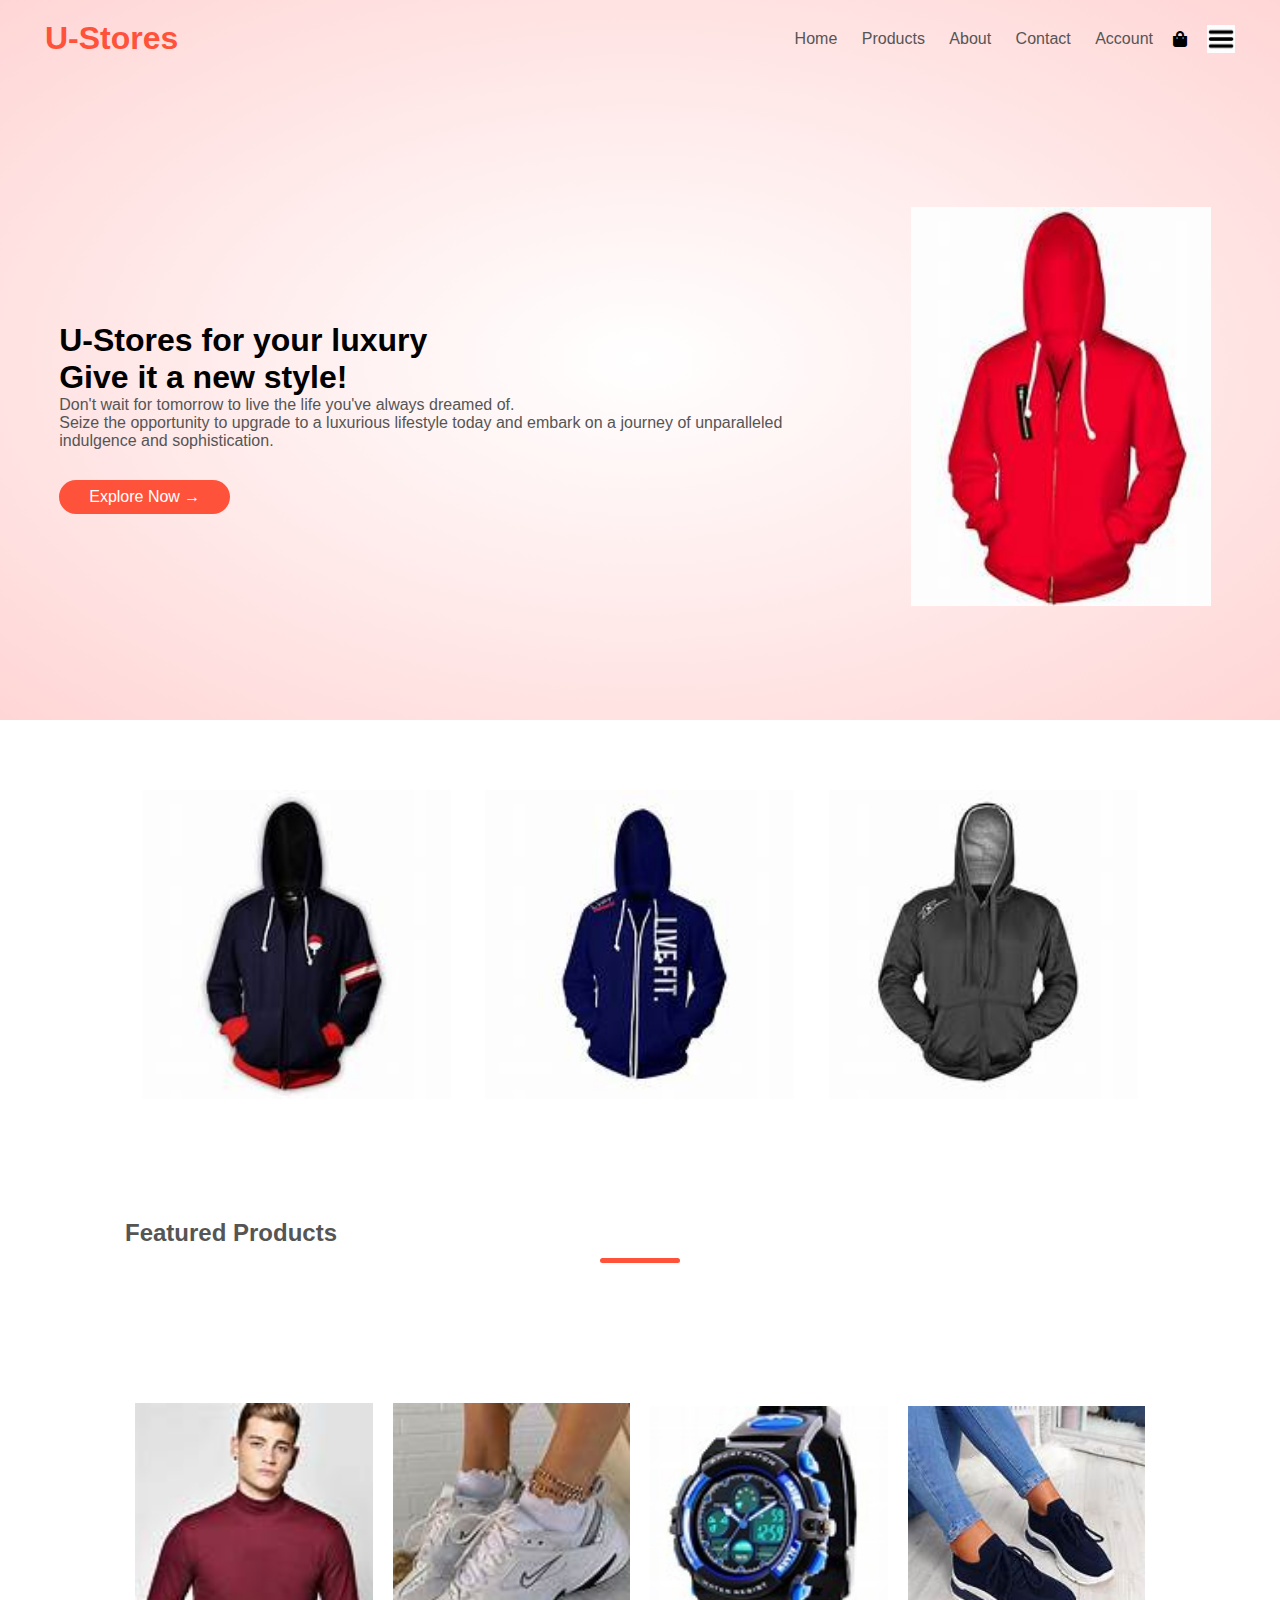
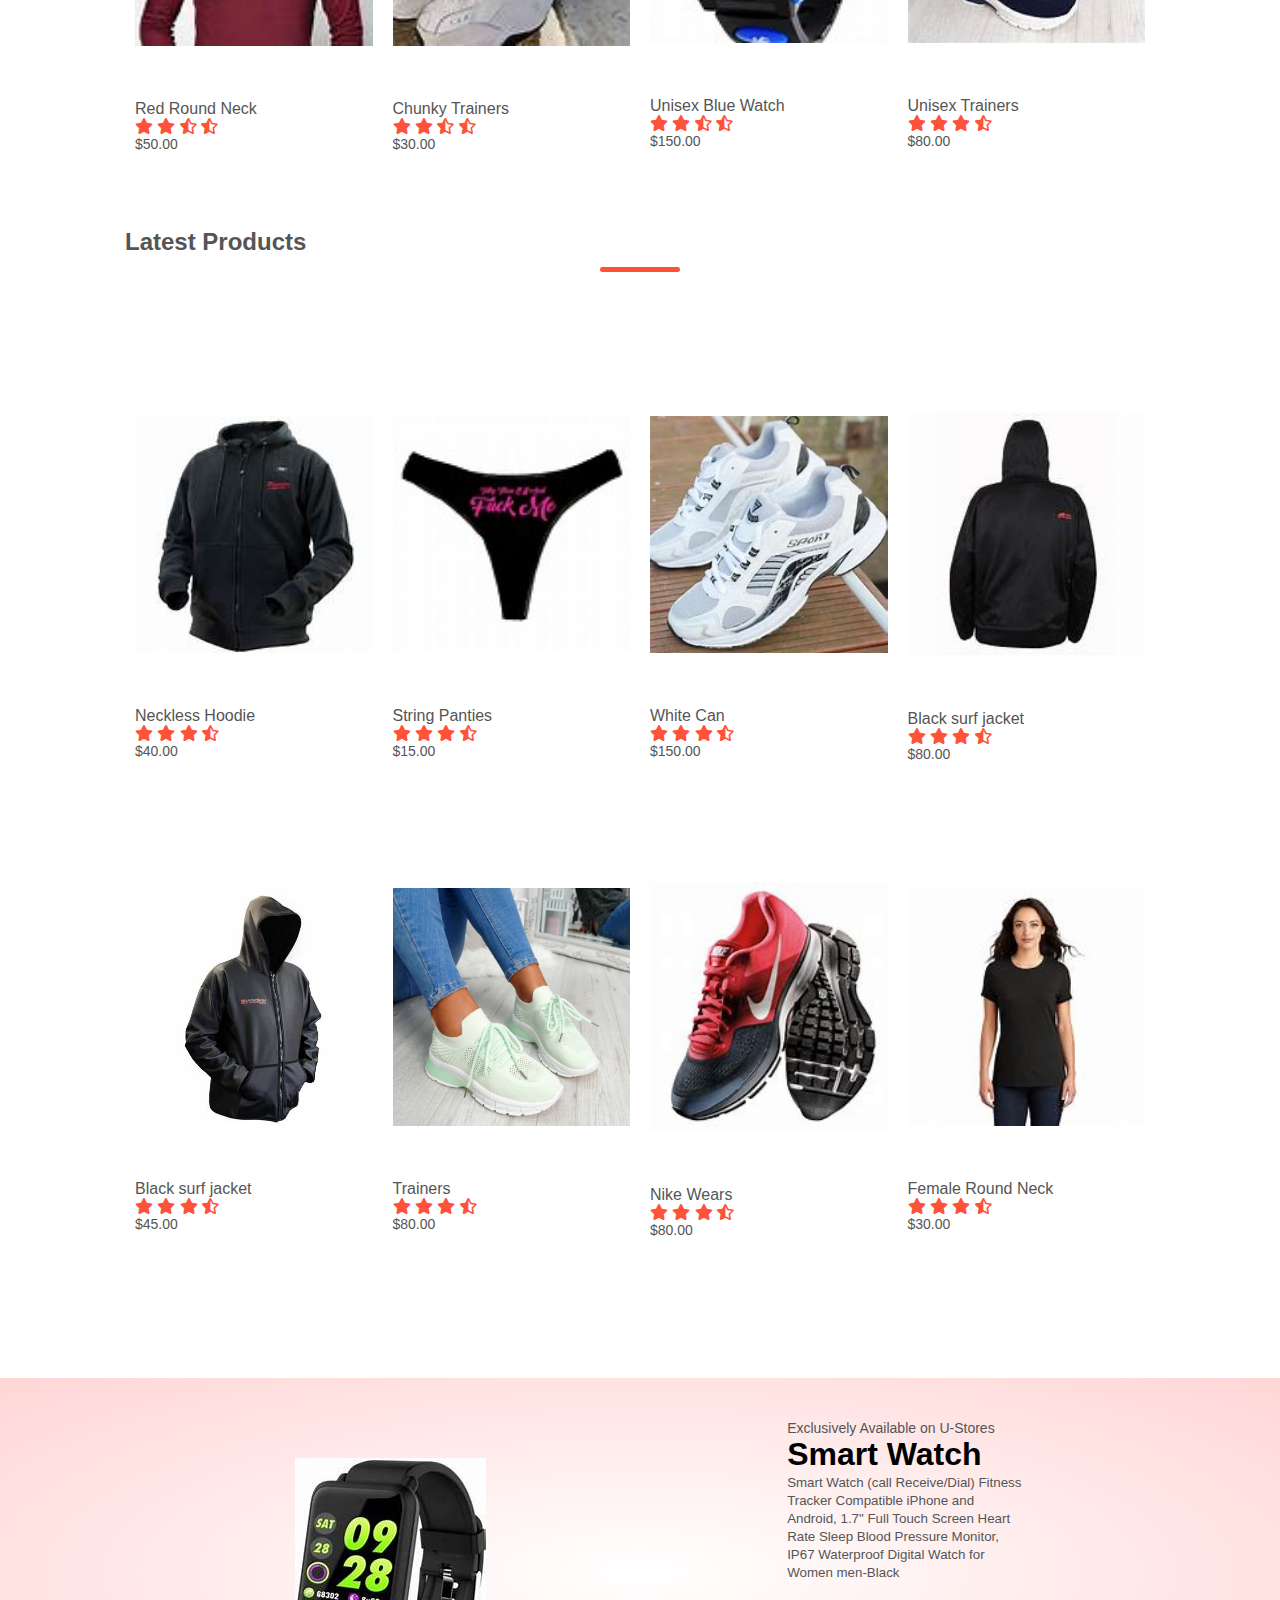
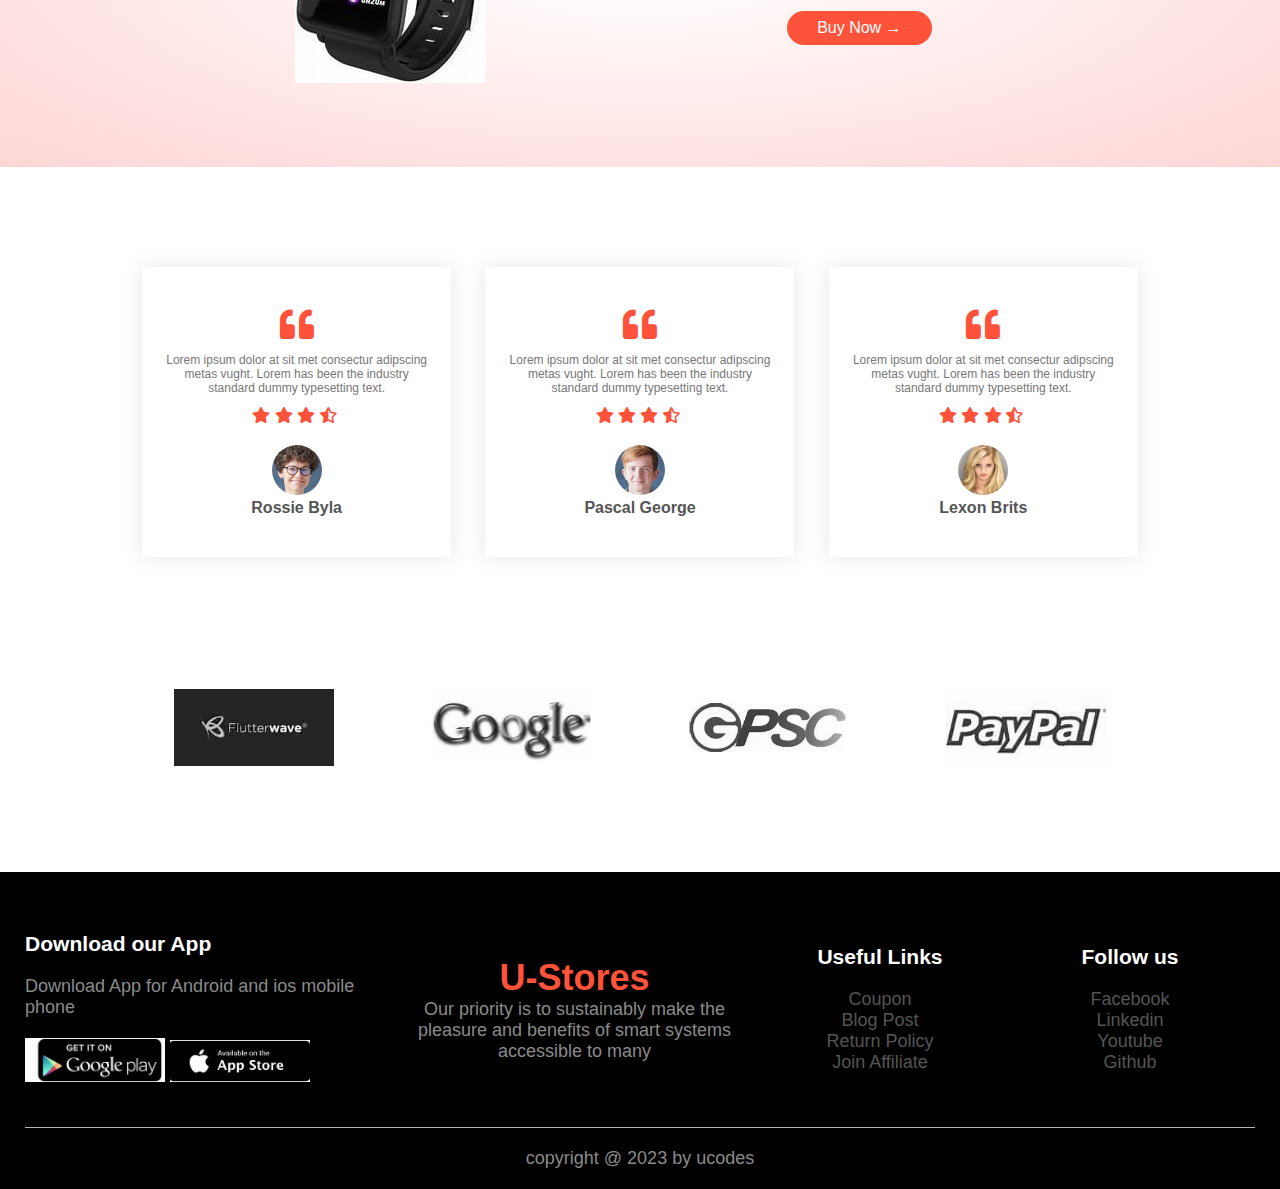
<file: index.html>
<!DOCTYPE html>
<html lang="en">
<head>
	<meta charset="utf-8">
	<meta name="viewport" content="width=device-width, initial-scale=1">
	<title>Ucodes|U-Stores</title>
	<!-- google fonts link
      =================================================== -->
	<link rel="preconnect" href="https://fonts.googleapis.com">
	<link rel="preconnect" href="https://fonts.gstatic.com" crossorigin>
	<link href="https://fonts.googleapis.com/css2?family=Poppins:wght@200;400;500;600;700&family=Roboto:ital,wght@0,100;0,	300;0,400;0,500;0,700;0,900;1,100;1,300;1,400;1,500;1,700;1,900&display=swap" rel="stylesheet">
	<!-- <link rel="stylesheet" href="css/bootstrap.css" /> -->
	<!-- <link rel="stylesheet" href="css/font-awesome.css" /> -->
	<!-- custom css link
      =================================================== -->
	  <link rel="stylesheet" type="text/css" href="style.css">
	 <!-- fontawesome cdn link
      =================================================== -->
	<link rel="stylesheet" href="https://cdnjs.cloudflare.com/ajax/libs/font-awesome/5.15.3/css/all.min.css">
	<!-- Bootsrap cdn link
      =================================================== -->
	<!-- <link href="https://cdn.jsdelivr.net/npm/bootstrap@5.3.3/dist/css/bootstrap.min.css" rel="stylesheet"> -->
	<!-- Font Awesome cdn link
      =================================================== -->
	<!-- <link rel="stylesheet" href="https://cdn.jsdelivr.net/npm/@fortawesome/fontawesome-free@6.4.2/css/fontawesome.min.css"> -->
	
</head>
<body>
	<div class="header">
		<div class="container">
			<div class="navbar">
				<div class="logo">
					<h1 class="U-stores" style="color: #ff523b;"> U-Stores</h1>		
				</div>
				<nav>
					<ul id="MenuItems">
						<li><a href="#">Home</a></li>
						<li><a href="#">Products</a></li>
						<li><a href="#">About</a></li>
						<li><a href="#">Contact</a></li>
						<li><a href="#">Account</a></li>
					</ul>
				</nav>
				<i class="fa fa-shopping-bag"></i>
				<img src="images/menu.jpg" alt="menu-icon" class="menu-icon" onclick="menutoggle()">
			</div>
		</div>

		<div class="row">
			<div class="col-6">
				<h1>U-Stores for your luxury<br>Give it a new style!</h1>
				<p>Don't wait for tomorrow to live the life you've always dreamed of.<br>Seize the opportunity to upgrade to a luxurious lifestyle today and embark on a journey of unparalleled <br> indulgence and sophistication.</p>
				<a href="#" class="btn">Explore Now &#8594;</a>
			</div>
			<div class="col-4">
				<img src="images/heist-hoodie.jpg" alt="hero-img">
			</div>

		</div>
	</div>
	<!-- ====== Featured categories -->
	<div class="categories">
		<div class="small-container">
			<div class="row">
				<div class="col-3">
					<img src="images/zipup-hoodie.jpg" alt="zipup-img">
				</div>
				<div class="col-3">
					<img src="images/blue motorsport.jpg" alt="blue-sweat">
				</div>
				<div class="col-3">
					<img src="images/hoodie-brokeArmed.jpg" alt="hoodie">
				</div>
			</div>
		</div>	
	</div>

	<!-- ====== Featured Products -->
	<div class="small-container">
		<h2 class="title">Featured Products</h2>
		<div class="row">
			<div class="col-4">
				<img src="images/Long-RNeck.jpg" alt="Boys-watch">
				<h4>Red Round Neck</h4>
				<div class="rating">
					<i class="fa fa-star"></i>
					<i class="fa fa-star"></i>
					<i class="fa fa-star-half-alt"></i>
					<i class="fa fa-star-half-alt"></i>
					<i class="fa fa-star-o"></i>
				</div>
				<p>$50.00</p>
			</div>

			<div class="col-4">
				<img src="images/Nike-chunky.jpg" alt="Boys-watch">
				<h4>Chunky Trainers</h4>
				<div class="rating">
					<i class="fa fa-star"></i>
					<i class="fa fa-star"></i>
					<i class="fa fa-star-half-alt"></i>
					<i class="fa fa-star-half-alt"></i>
					<i class="fa fa-star-o"></i>
				</div>
				<p>$30.00</p>
			</div>

			<div class="col-4">
				<img src="images/Boys-watch.jpg" alt="Boys-watch">
				<h4>Unisex Blue Watch</h4>
				<div class="rating">
					<i class="fa fa-star"></i>
					<i class="fa fa-star"></i>
					<i class="fa fa-star-half-alt"></i>
					<i class="fa fa-star-half-alt"></i>
					<i class="fa fa-star-o"></i>
				</div>
				<p>$150.00</p>
			</div>

			<div class="col-4">
				<img src="images/Trainers-Blue.jpg" alt="Boys-watch">
				<h4>Unisex Trainers</h4>
				<div class="rating">
					<i class="fa fa-star"></i>
					<i class="fa fa-star"></i>
					<i class="fa fa-star"></i>
					<i class="fa fa-star-half-alt"></i>
					<i class="fa fa-star-o"></i>
				</div>
				<p>$80.00</p>
			</div>
		</div>
		<h2 class="title">Latest Products</h2>
		<div class="row">
			<div class="col-4">
				<img src="images/neckless-hood.jpg" alt="Boys-watch">
				<h4>Neckless Hoodie</h4>
				<div class="rating">
					<i class="fa fa-star"></i>
					<i class="fa fa-star"></i>
					<i class="fa fa-star"></i>
					<i class="fa fa-star-half-alt"></i>
					<i class="fa fa-star-o"></i>
				</div>
				<p>$40.00</p>
			</div>

			<div class="col-4">
				<img src="images/string-panties.jpg" alt="Boys-watch">
				<h4>String Panties</h4>
				<div class="rating">
					<i class="fa fa-star"></i>
					<i class="fa fa-star"></i>
					<i class="fa fa-star"></i>
					<i class="fa fa-star-half-alt"></i>
					<i class="fa fa-star-o"></i>
				</div>
				<p>$15.00</p>
			</div>

			<div class="col-4">
				<img src="images/super-light.jpg" alt="Boys-watch">
				<h4>White Can</h4>
				<div class="rating">
					<i class="fa fa-star"></i>
					<i class="fa fa-star"></i>
					<i class="fa fa-star"></i>
					<i class="fa fa-star-half-alt"></i>
					<i class="fa fa-star-o"></i>
				</div>
				<p>$150.00</p>
			</div>

			<div class="col-4">
				<img src="images/hood-back.jpg" alt="Boys-watch">
				<h4>Black surf jacket</h4>
				<div class="rating">
					<i class="fa fa-star"></i>
					<i class="fa fa-star"></i>
					<i class="fa fa-star"></i>
					<i class="fa fa-star-half-alt"></i>
					<i class="fa fa-star-o"></i>
				</div>
				<p>$80.00</p>
			</div>

			<div class="col-4">
				<img src="images/motorsport-hoodie.jpg" alt="Boys-watch">
				<h4>Black surf jacket</h4>
				<div class="rating">
					<i class="fa fa-star"></i>
					<i class="fa fa-star"></i>
					<i class="fa fa-star"></i>
					<i class="fa fa-star-half-alt"></i>
					<i class="fa fa-star-o"></i>
				</div>
				<p>$45.00</p>
			</div>

			<div class="col-4">
				<img src="images/Trainers.jpg" alt="jacket">
				<h4>Trainers</h4>
				<div class="rating">
					<i class="fa fa-star"></i>
					<i class="fa fa-star"></i>
					<i class="fa fa-star"></i>
					<i class="fa fa-star-half-alt"></i>
					<i class="fa fa-star-o"></i>
				</div>
				<p>$80.00</p>
			</div>

			<div class="col-4">
				<img src="images/Nike-RedBlack.jpg" alt="Nike-wear">
				<h4>Nike Wears</h4>
				<div class="rating">
					<i class="fa fa-star"></i>
					<i class="fa fa-star"></i>
					<i class="fa fa-star"></i>
					<i class="fa fa-star-half-alt"></i>
					<i class="fa fa-star-o"></i>
				</div>
				<p>$80.00</p>
			</div>

			<div class="col-4">
				<img src="images/Women-RNeck.jpg" alt="Round Neck">
				<h4>Female Round Neck</h4>
				<div class="rating">
					<i class="fa fa-star"></i>
					<i class="fa fa-star"></i>
					<i class="fa fa-star"></i>
					<i class="fa fa-star-half-alt"></i>
					<i class="fa fa-star-o"></i>
				</div>
				<p>$30.00</p>
			</div>
		</div>
	</div>

	<!-- ====== Offer -->
	<div class="offer">
		<div class="small-container">
			<div class="row">
				<div class="col-2">
					<img src="images/smart wearfit.jpg" alt="smartwear-img" class="offer-img">
				</div>
				<div class="col-4">
					<p>Exclusively Available on U-Stores</p>
					<h1>Smart Watch</h1>
					<small>Smart Watch (call Receive/Dial) Fitness Tracker Compatible iPhone and Android, 1.7" Full Touch Screen Heart Rate Sleep Blood Pressure Monitor, IP67 Waterproof Digital Watch for Women men-Black</small>
					<a href="#" class="btn">Buy Now &#8594;</a>
				</div>

			</div>
		</div>
	</div>

	<!-- ====== Testimonial -->
	<div class="testimonial">
		<div class="small-container">
			<div class="row">
				<div class="col-3">
					<i class="fa fa-quote-left"></i>
					<p>Lorem ipsum dolor at sit met consectur adipscing metas vught. Lorem has been the industry standard dummy typesetting text.</p>
					<div class="rating">
						<i class="fa fa-star"></i>
						<i class="fa fa-star"></i>
						<i class="fa fa-star"></i>
						<i class="fa fa-star-half-alt"></i>
						<i class="fa fa-star-o"></i>
					</div>
					<img src="images/user.jpg" alt="user-img">
					<h3>Rossie Byla</h3>
				</div>

				<div class="col-3">
					<i class="fa fa-quote-left"></i>
					<p>Lorem ipsum dolor at sit met consectur adipscing metas vught. Lorem has been the industry standard dummy typesetting text.</p>
					<div class="rating">
						<i class="fa fa-star"></i>
						<i class="fa fa-star"></i>
						<i class="fa fa-star"></i>
						<i class="fa fa-star-half-alt"></i>
						<i class="fa fa-star-o"></i>
					</div>
					<img src="images/user-1.jpg" alt="user-img">
					<h3>Pascal George</h3>
				</div>

				<div class="col-3">
					<i class="fa fa-quote-left"></i>
					<p>Lorem ipsum dolor at sit met consectur adipscing metas vught. Lorem has been the industry standard dummy typesetting text.</p>
					<div class="rating">
						<i class="fa fa-star"></i>
						<i class="fa fa-star"></i>
						<i class="fa fa-star"></i>
						<i class="fa fa-star-half-alt"></i>
						<i class="fa fa-star-o"></i>
					</div>
					<img src="images/user-2.jpg" alt="user-img">
					<h3>Lexon Brits</h3>
				</div>
			</div>
		</div>
		
	</div>


	<!-- ====== Brands -->
	<div class="brands">
		<div class="small-container">
			<div class="row">
				<div class="col-5">
					<img src="images/flutterwave-logo.jpg" alt="partner-logo">
				</div>
				<div class="col-5">
					<img src="images/google-logo.jpg" alt="partner-logo">
				</div>
				<div class="col-5">
					<img src="images/Samsung Global.jpg" alt="partner-logo">
				</div> 
				<div class="col-5">
					<img src="images/paypal-logo.jpg" alt="partner-logo">
				</div>
			</div>
		</div>
	</div>

	<!-- ====== Footer -->
	<div class="footer">
		<div class="container">
			<div class="row">
				<div class="footer-col-1">
					<h3>Download our App</h3>
					<p>Download App for Android and ios mobile phone</p>
					<div class="app-logo">
						<img src="images/playstore-img.jpg" alt="playstore-logo">
						<img src="images/Appstore-logo.jpg" alt="applestore-logo">
					</div>
				</div>
				<div class="footer-col-2">
					<!-- <img src="images/googleplay.jpg" alt="playstore-logo"> -->
					<h1 class="U-stores" style="color: #ff523b;"> U-Stores</h1>		
					<p>Our priority is to sustainably make the pleasure and benefits of smart systems accessible to many</p>
				</div>
				<div class="footer-col-3">
					<h3>Useful Links</h3>
					<ul>
						<li><a href="#">Coupon</a></li>
						<li><a href="#">Blog Post</a></li>
						<li><a href="#">Return Policy</a></li>
						<li><a href="#">Join Affiliate</a></li>
					</ul>
				</div>
				<div class="footer-col-4">
					<h3>Follow us</h3>
					<ul>
						<li><a href="#">Facebook</a></li>
						<li><a href="#">Linkedin</a></li>
						<li><a href="#">Youtube</a></li>
						<li><a href="#">Github</a></li>
					</ul>
				</div>
			</div>
			<hr>
			<div class="credit"> copyright @ 2023 by <span>ucodes</span></div>
		</div>
	</div>


<!-- ====== Bootsrap Js -->	
<!-- <script src="https://cdn.jsdelivr.net/npm/bootstrap@5.3.3/dist/js/bootstrap.bundle.min.js"></script> -->

<script src="js/script.js"></script>
</body>
</html>
</file>
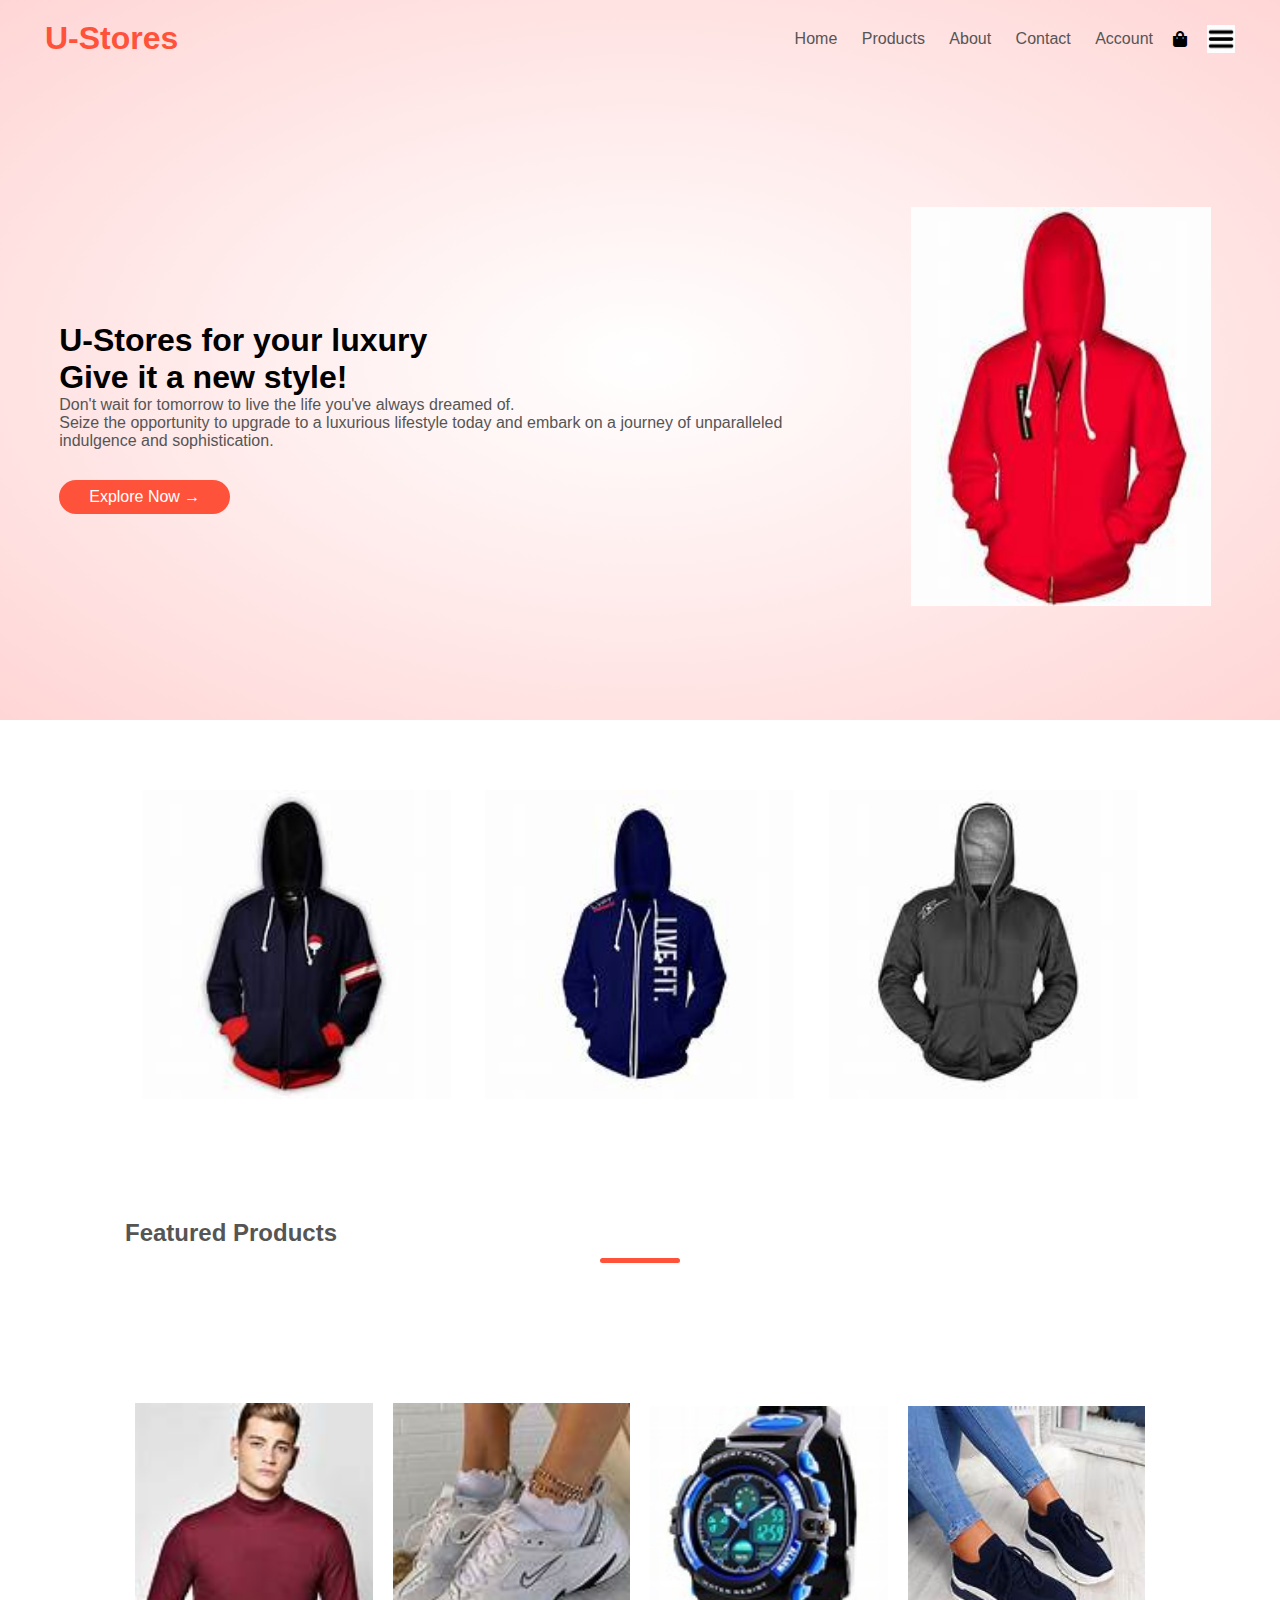
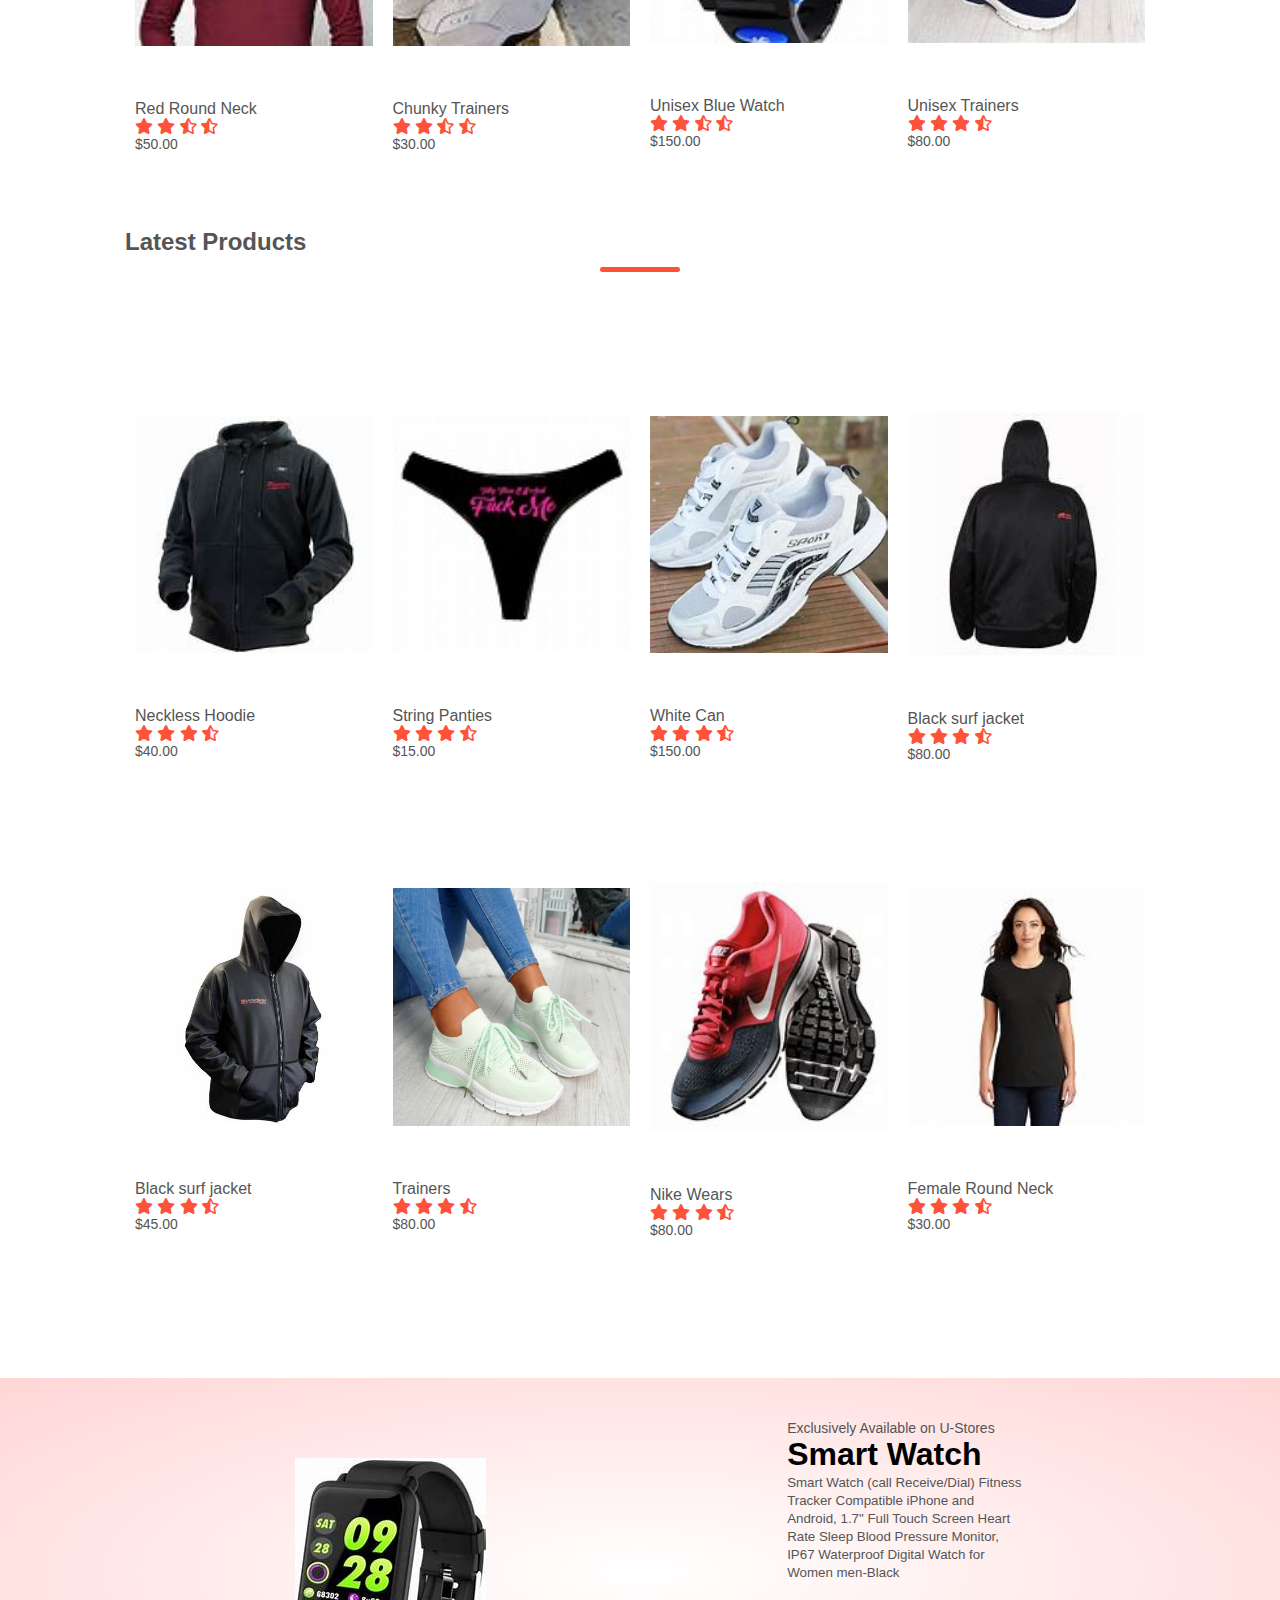
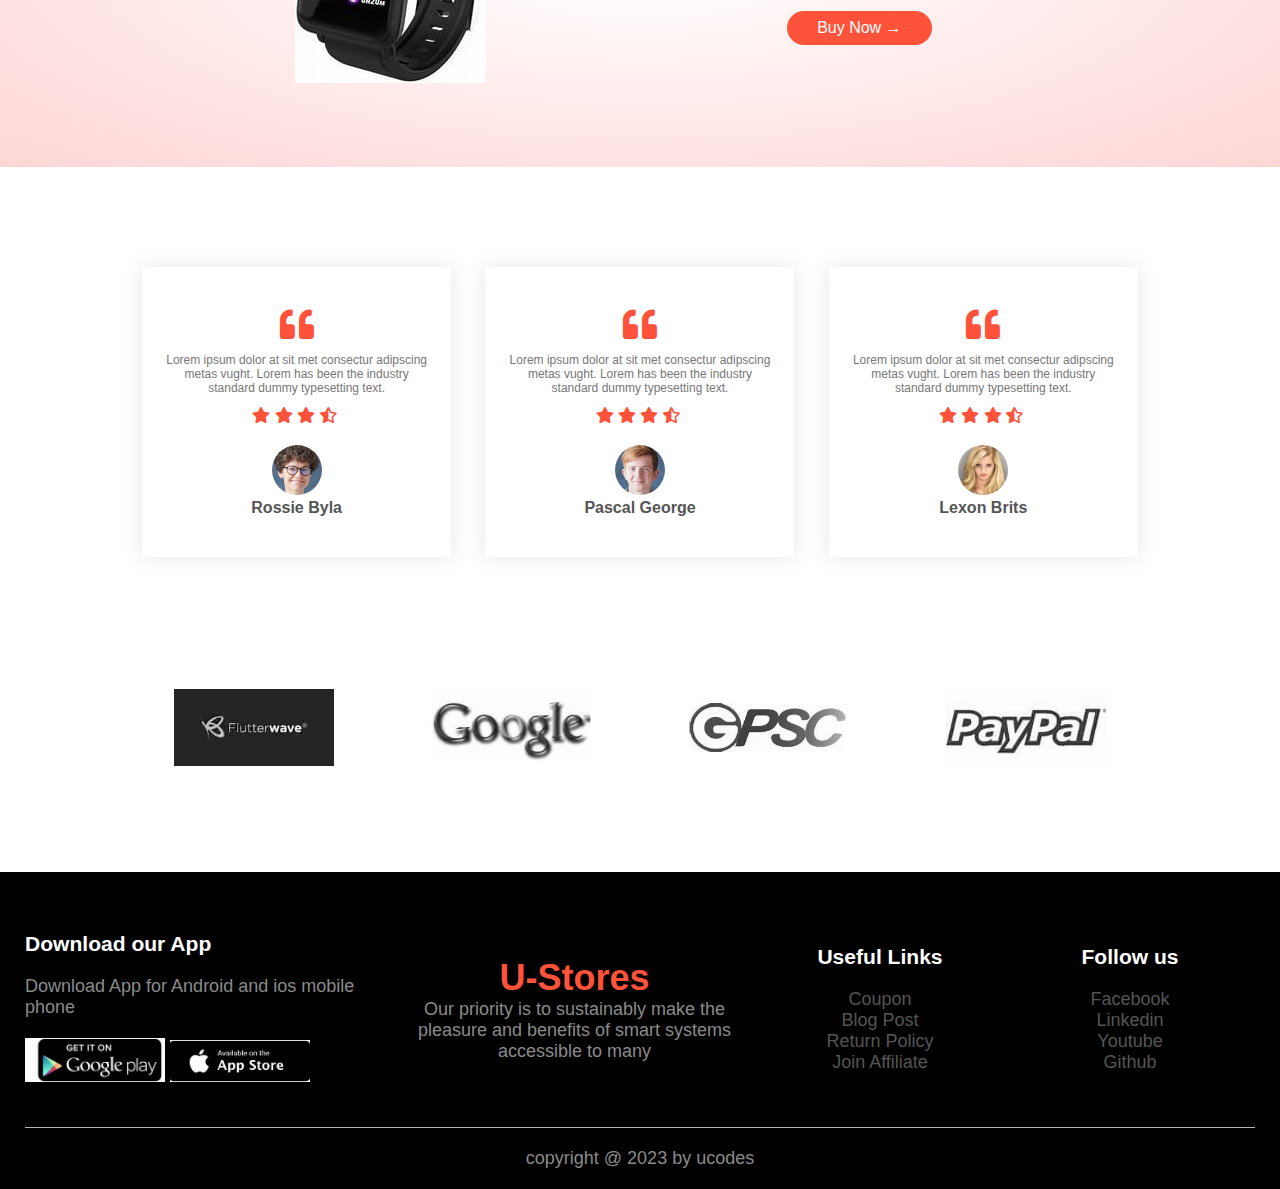
<file: U-Stores/index.html>
<!DOCTYPE html>
<html lang="en">
<head>
	<meta charset="utf-8">
	<meta name="viewport" content="width=device-width, initial-scale=1">
	<title>Ucodes|U-Stores</title>
	<!-- google fonts link
      =================================================== -->
	<link rel="preconnect" href="https://fonts.googleapis.com">
	<link rel="preconnect" href="https://fonts.gstatic.com" crossorigin>
	<link href="https://fonts.googleapis.com/css2?family=Poppins:wght@200;400;500;600;700&family=Roboto:ital,wght@0,100;0,	300;0,400;0,500;0,700;0,900;1,100;1,300;1,400;1,500;1,700;1,900&display=swap" rel="stylesheet">
	<!-- <link rel="stylesheet" href="css/bootstrap.css" /> -->
	<!-- <link rel="stylesheet" href="css/font-awesome.css" /> -->
	<!-- custom css link
      =================================================== -->
	  <link rel="stylesheet" type="text/css" href="style.css">
	 <!-- fontawesome cdn link
      =================================================== -->
	<link rel="stylesheet" href="https://cdnjs.cloudflare.com/ajax/libs/font-awesome/5.15.3/css/all.min.css">
	<!-- Bootsrap cdn link
      =================================================== -->
	<!-- <link href="https://cdn.jsdelivr.net/npm/bootstrap@5.3.3/dist/css/bootstrap.min.css" rel="stylesheet"> -->
	<!-- Font Awesome cdn link
      =================================================== -->
	<!-- <link rel="stylesheet" href="https://cdn.jsdelivr.net/npm/@fortawesome/fontawesome-free@6.4.2/css/fontawesome.min.css"> -->
	
</head>
<body>
	<div class="header">
		<div class="container">
			<div class="navbar">
				<div class="logo">
					<h1 class="U-stores" style="color: #ff523b;"> U-Stores</h1>		
				</div>
				<nav>
					<ul id="MenuItems">
						<li><a href="#">Home</a></li>
						<li><a href="#">Products</a></li>
						<li><a href="#">About</a></li>
						<li><a href="#">Contact</a></li>
						<li><a href="#">Account</a></li>
					</ul>
				</nav>
				<i class="fa fa-shopping-bag"></i>
				<img src="images/menu.jpg" alt="menu-icon" class="menu-icon" onclick="menutoggle()">
			</div>
		</div>

		<div class="row">
			<div class="col-6">
				<h1>U-Stores for your luxury<br>Give it a new style!</h1>
				<p>Don't wait for tomorrow to live the life you've always dreamed of.<br>Seize the opportunity to upgrade to a luxurious lifestyle today and embark on a journey of unparalleled <br> indulgence and sophistication.</p>
				<a href="#" class="btn">Explore Now &#8594;</a>
			</div>
			<div class="col-4">
				<img src="images/heist-hoodie.jpg" alt="hero-img">
			</div>

		</div>
	</div>
	<!-- ====== Featured categories -->
	<div class="categories">
		<div class="small-container">
			<div class="row">
				<div class="col-3">
					<img src="images/zipup-hoodie.jpg" alt="zipup-img">
				</div>
				<div class="col-3">
					<img src="images/blue motorsport.jpg" alt="blue-sweat">
				</div>
				<div class="col-3">
					<img src="images/hoodie-brokeArmed.jpg" alt="hoodie">
				</div>
			</div>
		</div>	
	</div>

	<!-- ====== Featured Products -->
	<div class="small-container">
		<h2 class="title">Featured Products</h2>
		<div class="row">
			<div class="col-4">
				<img src="images/Long-RNeck.jpg" alt="Boys-watch">
				<h4>Red Round Neck</h4>
				<div class="rating">
					<i class="fa fa-star"></i>
					<i class="fa fa-star"></i>
					<i class="fa fa-star-half-alt"></i>
					<i class="fa fa-star-half-alt"></i>
					<i class="fa fa-star-o"></i>
				</div>
				<p>$50.00</p>
			</div>

			<div class="col-4">
				<img src="images/Nike-chunky.jpg" alt="Boys-watch">
				<h4>Chunky Trainers</h4>
				<div class="rating">
					<i class="fa fa-star"></i>
					<i class="fa fa-star"></i>
					<i class="fa fa-star-half-alt"></i>
					<i class="fa fa-star-half-alt"></i>
					<i class="fa fa-star-o"></i>
				</div>
				<p>$30.00</p>
			</div>

			<div class="col-4">
				<img src="images/Boys-watch.jpg" alt="Boys-watch">
				<h4>Unisex Blue Watch</h4>
				<div class="rating">
					<i class="fa fa-star"></i>
					<i class="fa fa-star"></i>
					<i class="fa fa-star-half-alt"></i>
					<i class="fa fa-star-half-alt"></i>
					<i class="fa fa-star-o"></i>
				</div>
				<p>$150.00</p>
			</div>

			<div class="col-4">
				<img src="images/Trainers-Blue.jpg" alt="Boys-watch">
				<h4>Unisex Trainers</h4>
				<div class="rating">
					<i class="fa fa-star"></i>
					<i class="fa fa-star"></i>
					<i class="fa fa-star"></i>
					<i class="fa fa-star-half-alt"></i>
					<i class="fa fa-star-o"></i>
				</div>
				<p>$80.00</p>
			</div>
		</div>
		<h2 class="title">Latest Products</h2>
		<div class="row">
			<div class="col-4">
				<img src="images/neckless-hood.jpg" alt="Boys-watch">
				<h4>Neckless Hoodie</h4>
				<div class="rating">
					<i class="fa fa-star"></i>
					<i class="fa fa-star"></i>
					<i class="fa fa-star"></i>
					<i class="fa fa-star-half-alt"></i>
					<i class="fa fa-star-o"></i>
				</div>
				<p>$40.00</p>
			</div>

			<div class="col-4">
				<img src="images/string-panties.jpg" alt="Boys-watch">
				<h4>String Panties</h4>
				<div class="rating">
					<i class="fa fa-star"></i>
					<i class="fa fa-star"></i>
					<i class="fa fa-star"></i>
					<i class="fa fa-star-half-alt"></i>
					<i class="fa fa-star-o"></i>
				</div>
				<p>$15.00</p>
			</div>

			<div class="col-4">
				<img src="images/super-light.jpg" alt="Boys-watch">
				<h4>White Can</h4>
				<div class="rating">
					<i class="fa fa-star"></i>
					<i class="fa fa-star"></i>
					<i class="fa fa-star"></i>
					<i class="fa fa-star-half-alt"></i>
					<i class="fa fa-star-o"></i>
				</div>
				<p>$150.00</p>
			</div>

			<div class="col-4">
				<img src="images/hood-back.jpg" alt="Boys-watch">
				<h4>Black surf jacket</h4>
				<div class="rating">
					<i class="fa fa-star"></i>
					<i class="fa fa-star"></i>
					<i class="fa fa-star"></i>
					<i class="fa fa-star-half-alt"></i>
					<i class="fa fa-star-o"></i>
				</div>
				<p>$80.00</p>
			</div>

			<div class="col-4">
				<img src="images/motorsport-hoodie.jpg" alt="Boys-watch">
				<h4>Black surf jacket</h4>
				<div class="rating">
					<i class="fa fa-star"></i>
					<i class="fa fa-star"></i>
					<i class="fa fa-star"></i>
					<i class="fa fa-star-half-alt"></i>
					<i class="fa fa-star-o"></i>
				</div>
				<p>$45.00</p>
			</div>

			<div class="col-4">
				<img src="images/Trainers.jpg" alt="jacket">
				<h4>Trainers</h4>
				<div class="rating">
					<i class="fa fa-star"></i>
					<i class="fa fa-star"></i>
					<i class="fa fa-star"></i>
					<i class="fa fa-star-half-alt"></i>
					<i class="fa fa-star-o"></i>
				</div>
				<p>$80.00</p>
			</div>

			<div class="col-4">
				<img src="images/Nike-RedBlack.jpg" alt="Nike-wear">
				<h4>Nike Wears</h4>
				<div class="rating">
					<i class="fa fa-star"></i>
					<i class="fa fa-star"></i>
					<i class="fa fa-star"></i>
					<i class="fa fa-star-half-alt"></i>
					<i class="fa fa-star-o"></i>
				</div>
				<p>$80.00</p>
			</div>

			<div class="col-4">
				<img src="images/Women-RNeck.jpg" alt="Round Neck">
				<h4>Female Round Neck</h4>
				<div class="rating">
					<i class="fa fa-star"></i>
					<i class="fa fa-star"></i>
					<i class="fa fa-star"></i>
					<i class="fa fa-star-half-alt"></i>
					<i class="fa fa-star-o"></i>
				</div>
				<p>$30.00</p>
			</div>
		</div>
	</div>

	<!-- ====== Offer -->
	<div class="offer">
		<div class="small-container">
			<div class="row">
				<div class="col-2">
					<img src="images/smart wearfit.jpg" alt="smartwear-img" class="offer-img">
				</div>
				<div class="col-4">
					<p>Exclusively Available on U-Stores</p>
					<h1>Smart Watch</h1>
					<small>Smart Watch (call Receive/Dial) Fitness Tracker Compatible iPhone and Android, 1.7" Full Touch Screen Heart Rate Sleep Blood Pressure Monitor, IP67 Waterproof Digital Watch for Women men-Black</small>
					<a href="#" class="btn">Buy Now &#8594;</a>
				</div>

			</div>
		</div>
	</div>

	<!-- ====== Testimonial -->
	<div class="testimonial">
		<div class="small-container">
			<div class="row">
				<div class="col-3">
					<i class="fa fa-quote-left"></i>
					<p>Lorem ipsum dolor at sit met consectur adipscing metas vught. Lorem has been the industry standard dummy typesetting text.</p>
					<div class="rating">
						<i class="fa fa-star"></i>
						<i class="fa fa-star"></i>
						<i class="fa fa-star"></i>
						<i class="fa fa-star-half-alt"></i>
						<i class="fa fa-star-o"></i>
					</div>
					<img src="images/user.jpg" alt="user-img">
					<h3>Rossie Byla</h3>
				</div>

				<div class="col-3">
					<i class="fa fa-quote-left"></i>
					<p>Lorem ipsum dolor at sit met consectur adipscing metas vught. Lorem has been the industry standard dummy typesetting text.</p>
					<div class="rating">
						<i class="fa fa-star"></i>
						<i class="fa fa-star"></i>
						<i class="fa fa-star"></i>
						<i class="fa fa-star-half-alt"></i>
						<i class="fa fa-star-o"></i>
					</div>
					<img src="images/user-1.jpg" alt="user-img">
					<h3>Pascal George</h3>
				</div>

				<div class="col-3">
					<i class="fa fa-quote-left"></i>
					<p>Lorem ipsum dolor at sit met consectur adipscing metas vught. Lorem has been the industry standard dummy typesetting text.</p>
					<div class="rating">
						<i class="fa fa-star"></i>
						<i class="fa fa-star"></i>
						<i class="fa fa-star"></i>
						<i class="fa fa-star-half-alt"></i>
						<i class="fa fa-star-o"></i>
					</div>
					<img src="images/user-2.jpg" alt="user-img">
					<h3>Lexon Brits</h3>
				</div>
			</div>
		</div>
		
	</div>


	<!-- ====== Brands -->
	<div class="brands">
		<div class="small-container">
			<div class="row">
				<div class="col-5">
					<img src="images/flutterwave-logo.jpg" alt="partner-logo">
				</div>
				<div class="col-5">
					<img src="images/google-logo.jpg" alt="partner-logo">
				</div>
				<div class="col-5">
					<img src="images/Samsung Global.jpg" alt="partner-logo">
				</div> 
				<div class="col-5">
					<img src="images/paypal-logo.jpg" alt="partner-logo">
				</div>
			</div>
		</div>
	</div>

	<!-- ====== Footer -->
	<div class="footer">
		<div class="container">
			<div class="row">
				<div class="footer-col-1">
					<h3>Download our App</h3>
					<p>Download App for Android and ios mobile phone</p>
					<div class="app-logo">
						<img src="images/playstore-img.jpg" alt="playstore-logo">
						<img src="images/Appstore-logo.jpg" alt="applestore-logo">
					</div>
				</div>
				<div class="footer-col-2">
					<!-- <img src="images/googleplay.jpg" alt="playstore-logo"> -->
					<h1 class="U-stores" style="color: #ff523b;"> U-Stores</h1>		
					<p>Our priority is to sustainably make the pleasure and benefits of smart systems accessible to many</p>
				</div>
				<div class="footer-col-3">
					<h3>Useful Links</h3>
					<ul>
						<li><a href="#">Coupon</a></li>
						<li><a href="#">Blog Post</a></li>
						<li><a href="#">Return Policy</a></li>
						<li><a href="#">Join Affiliate</a></li>
					</ul>
				</div>
				<div class="footer-col-4">
					<h3>Follow us</h3>
					<ul>
						<li><a href="#">Facebook</a></li>
						<li><a href="#">Linkedin</a></li>
						<li><a href="#">Youtube</a></li>
						<li><a href="#">Github</a></li>
					</ul>
				</div>
			</div>
			<hr>
			<div class="credit"> copyright @ 2023 by <span>ucodes</span></div>
		</div>
	</div>


<!-- ====== Bootsrap Js -->	
<!-- <script src="https://cdn.jsdelivr.net/npm/bootstrap@5.3.3/dist/js/bootstrap.bundle.min.js"></script> -->

<script src="js/script.js"></script>
</body>
</html>
</file>
<file: style.css>
@import url('https://fonts.googleapis.com/css2?family=Poppins:wght@200;300;400;600;700&display=swap');


*{
    margin: 0;
    padding: 0;
    box-sizing: border-box;
}

body{

   font-family: sans-serif;

    .poppins-extralight {
        font-family: "Poppins", sans-serif;
        font-weight: 200;
        font-style: normal;
      }
      
      .poppins-regular {
        font-family: "Poppins", sans-serif;
        font-weight: 400;
        font-style: normal;
      }
      
      .poppins-medium {
        font-family: "Poppins", sans-serif;
        font-weight: 500;
        font-style: normal;
      }
      
      .poppins-semibold {
        font-family: "Poppins", sans-serif;
        font-weight: 600;
        font-style: normal;
      }
      
      .poppins-bold {
        font-family: "Poppins", sans-serif;
        font-weight: 700;
        font-style: normal;
      }
      
}

.navbar{
    display: flex;
    align-items: center;
    padding: 20px;
}

nav{
    flex: 1;
    text-align: right;
}

nav ul{
    display: inline-block;
    list-style-type: none;
}

nav ul li{
    display: inline-block;
    margin-right: 20px;
}

a{
    text-decoration: none;
    color: #555;
}

p{
    color: #555;
}

.container{
    max-width: 1300px;
    margin: auto;
    padding-right: 25px;
    padding-left: 25px;
}

.row{
    display: flex;
    align-items: center;
    flex-wrap: wrap;
    justify-content: space-around;
}

.col-4{
    flex-basis: 50;
    min-width: 300px;
    padding: 12px;
}

.col-4 img{
    max-width: 100%;
    padding: 50px 0;
}

.col-2 h1{
    font-size: 50px;
    line-height: 60px;
    margin: 25px 0;
}

.btn{
    display: inline-block;
    background: #ff523b;
    color: #fff;
    padding: 8px 30px;
    margin: 30px 0;
    border-radius: 30px;
    transition: background 0.5s;
}

.btn:hover{
    background: #563434; 
}

.header{
    background: radial-gradient(#fff, #ffd6d6);
}

.header .row{
    margin-top: 70px;
}

.categories{
    margin: 70px 0;
}

.col-3{
    flex-basis: 30%;
    min-width: 250px;
    margin-bottom: 30px;
}

.col-3 img{
    width: 100%;
}

.small-container{
    max-width: 1080px;
    margin: auto;
    padding-left: 25px;
    padding-right: 25px;
}

.col-4{
    flex-basis: 25%;
    padding: 10px;
    min-width: 200px;
    margin-bottom: 50px;
    transition: transform 0.5s;
}

.col-4 img{
    width: 100%;
}

.title{
    align-items: center;
    margin: 0 auto 80px;
    position: relative;
    line-height: 60px;
    color: #555;
}

.title::after{
    content: '';
    background: #ff523b;
    width: 80px;
    height: 5px;
    border-radius: 5px;
    position: absolute;
    bottom: 0;
    left: 50%;
    transform: translateX(-50%);
}

h4{
    color: #555;
    font-weight: normal;
}

.col-4 p{
    font-size: 14px;
}

.rating .fa{
    color: #ff523b;   
}

.col-4:hover{
    transform: translateY(-5px);
}

.offer{
    background: radial-gradient(#fff, #ffd6d6);
    margin-top: 80px;
    padding: 30px 0;
}

.col-2 .offer-img{
    padding: 50px;
}

small{
    color: #555;
}

/* ========= testimonial ------ */

.testimonial{
    padding-top: 100px;
}

.testimonial .col-3{
    text-align: center;
    padding: 40px 20px;
    box-shadow: 0 0 20px 0 rgba(0, 0, 0, 0.1);
    cursor: pointer;
}

.testimonial .col-3 img{
    width: 50px;
    margin-top: 20px;
    border-radius: 50%;
}

.testimonial .col-3:hover{
    transform: translateY(-10px);
}

.fa.fa-quote-left{
    font-size: 34px;
    color: #ff523b;
}

.col-3 p{
    font-size: 12px;
    margin: 12px 0;
    color: #777;
}

.testimonial .col-3 h3{
    font-weight: 600;
    color: #555;
    font-size: 16px;
}

/* ========= brands ------ */
.brands{
    margin: 100px auto;
}

.col-5{
    width: 160px;
}

.col-5 img{
    width: 100%;
    cursor: pointer;
    filter: grayscale(100%);
}

.col-5 img:hover{
    filter: grayscale(0);
}

/* ========= footer ------ */
.footer{
    background: #000;
    color: #8a8a8a;
    font-size: 18px;
    padding: 60px 0 20px;
}

.footer p{
    color: #8a8a8a;
}

.footer h3{
    color: #fff;
    margin-bottom: 20px;
}

.footer-col-1, .footer-col-2, .footer-col-3, .footer-col-4{
    min-width: 250px;
    margin-bottom: 20px;
}

.footer-col-1{
    flex-basis: 30%;
}

.footer-col-2{
    flex: 1;
    text-align: center;
}

.footer-col-2 img{
    width: 180px;
    margin-bottom: 20px;
}

.footer-col-3, .footer-col-4{
    flex-basis: 12%;
    text-align: center;
}

ul{
    list-style-type: none;
}

.app-logo{
    margin-top: 20px;
}

.app-logo img{
    width: 140px;
}

.footer hr{
    border: none;
    background: #b5b5b5;
    height: 1px;
    margin: 20px 0;
}

.credit{
    text-align: center;
}

.menu-icon{
    width: 28px;
    margin-left: 20px;
}

/* Media Query For Menu */

@media only screen and (max-width: 800px){
    nav ul{
        position: absolute;
        top: 70px;
        left: 0;
        background: #333;
        width: 100%;
        overflow: hidden;
        transition: max-Height 0.5s;
    }

    nav ul li{
        display: block;
        margin-right: 50px;
        margin-top: 10px;
        margin-bottom: 10px;
    }

    nav ul li a{
        color: #fff;
    }

    .menu-icon{
        display: block;
        cursor: pointer;
    }
}

/* Media Query for less than 600 screen size */

@media only screen and (max-width: 600px){
    .row{
        text-align: center;
    }
    .col-2, .col-3, .col-4{

        flex-basis: 100%;
    }
}
</file>
<file: U-Stores/style.css>
@import url('https://fonts.googleapis.com/css2?family=Poppins:wght@200;300;400;600;700&display=swap');


*{
    margin: 0;
    padding: 0;
    box-sizing: border-box;
}

body{

   font-family: sans-serif;

    .poppins-extralight {
        font-family: "Poppins", sans-serif;
        font-weight: 200;
        font-style: normal;
      }
      
      .poppins-regular {
        font-family: "Poppins", sans-serif;
        font-weight: 400;
        font-style: normal;
      }
      
      .poppins-medium {
        font-family: "Poppins", sans-serif;
        font-weight: 500;
        font-style: normal;
      }
      
      .poppins-semibold {
        font-family: "Poppins", sans-serif;
        font-weight: 600;
        font-style: normal;
      }
      
      .poppins-bold {
        font-family: "Poppins", sans-serif;
        font-weight: 700;
        font-style: normal;
      }
      
}

.navbar{
    display: flex;
    align-items: center;
    padding: 20px;
}

nav{
    flex: 1;
    text-align: right;
}

nav ul{
    display: inline-block;
    list-style-type: none;
}

nav ul li{
    display: inline-block;
    margin-right: 20px;
}

a{
    text-decoration: none;
    color: #555;
}

p{
    color: #555;
}

.container{
    max-width: 1300px;
    margin: auto;
    padding-right: 25px;
    padding-left: 25px;
}

.row{
    display: flex;
    align-items: center;
    flex-wrap: wrap;
    justify-content: space-around;
}

.col-4{
    flex-basis: 50;
    min-width: 300px;
    padding: 12px;
}

.col-4 img{
    max-width: 100%;
    padding: 50px 0;
}

.col-2 h1{
    font-size: 50px;
    line-height: 60px;
    margin: 25px 0;
}

.btn{
    display: inline-block;
    background: #ff523b;
    color: #fff;
    padding: 8px 30px;
    margin: 30px 0;
    border-radius: 30px;
    transition: background 0.5s;
}

.btn:hover{
    background: #563434; 
}

.header{
    background: radial-gradient(#fff, #ffd6d6);
}

.header .row{
    margin-top: 70px;
}

.categories{
    margin: 70px 0;
}

.col-3{
    flex-basis: 30%;
    min-width: 250px;
    margin-bottom: 30px;
}

.col-3 img{
    width: 100%;
}

.small-container{
    max-width: 1080px;
    margin: auto;
    padding-left: 25px;
    padding-right: 25px;
}

.col-4{
    flex-basis: 25%;
    padding: 10px;
    min-width: 200px;
    margin-bottom: 50px;
    transition: transform 0.5s;
}

.col-4 img{
    width: 100%;
}

.title{
    align-items: center;
    margin: 0 auto 80px;
    position: relative;
    line-height: 60px;
    color: #555;
}

.title::after{
    content: '';
    background: #ff523b;
    width: 80px;
    height: 5px;
    border-radius: 5px;
    position: absolute;
    bottom: 0;
    left: 50%;
    transform: translateX(-50%);
}

h4{
    color: #555;
    font-weight: normal;
}

.col-4 p{
    font-size: 14px;
}

.rating .fa{
    color: #ff523b;   
}

.col-4:hover{
    transform: translateY(-5px);
}

.offer{
    background: radial-gradient(#fff, #ffd6d6);
    margin-top: 80px;
    padding: 30px 0;
}

.col-2 .offer-img{
    padding: 50px;
}

small{
    color: #555;
}

/* ========= testimonial ------ */

.testimonial{
    padding-top: 100px;
}

.testimonial .col-3{
    text-align: center;
    padding: 40px 20px;
    box-shadow: 0 0 20px 0 rgba(0, 0, 0, 0.1);
    cursor: pointer;
}

.testimonial .col-3 img{
    width: 50px;
    margin-top: 20px;
    border-radius: 50%;
}

.testimonial .col-3:hover{
    transform: translateY(-10px);
}

.fa.fa-quote-left{
    font-size: 34px;
    color: #ff523b;
}

.col-3 p{
    font-size: 12px;
    margin: 12px 0;
    color: #777;
}

.testimonial .col-3 h3{
    font-weight: 600;
    color: #555;
    font-size: 16px;
}

/* ========= brands ------ */
.brands{
    margin: 100px auto;
}

.col-5{
    width: 160px;
}

.col-5 img{
    width: 100%;
    cursor: pointer;
    filter: grayscale(100%);
}

.col-5 img:hover{
    filter: grayscale(0);
}

/* ========= footer ------ */
.footer{
    background: #000;
    color: #8a8a8a;
    font-size: 18px;
    padding: 60px 0 20px;
}

.footer p{
    color: #8a8a8a;
}

.footer h3{
    color: #fff;
    margin-bottom: 20px;
}

.footer-col-1, .footer-col-2, .footer-col-3, .footer-col-4{
    min-width: 250px;
    margin-bottom: 20px;
}

.footer-col-1{
    flex-basis: 30%;
}

.footer-col-2{
    flex: 1;
    text-align: center;
}

.footer-col-2 img{
    width: 180px;
    margin-bottom: 20px;
}

.footer-col-3, .footer-col-4{
    flex-basis: 12%;
    text-align: center;
}

ul{
    list-style-type: none;
}

.app-logo{
    margin-top: 20px;
}

.app-logo img{
    width: 140px;
}

.footer hr{
    border: none;
    background: #b5b5b5;
    height: 1px;
    margin: 20px 0;
}

.credit{
    text-align: center;
}

.menu-icon{
    width: 28px;
    margin-left: 20px;
}

/* Media Query For Menu */

@media only screen and (max-width: 800px){
    nav ul{
        position: absolute;
        top: 70px;
        left: 0;
        background: #333;
        width: 100%;
        overflow: hidden;
        transition: max-Height 0.5s;
    }

    nav ul li{
        display: block;
        margin-right: 50px;
        margin-top: 10px;
        margin-bottom: 10px;
    }

    nav ul li a{
        color: #fff;
    }

    .menu-icon{
        display: block;
        cursor: pointer;
    }
}

/* Media Query for less than 600 screen size */

@media only screen and (max-width: 600px){
    .row{
        text-align: center;
    }
    .col-2, .col-3, .col-4{

        flex-basis: 100%;
    }
}
</file>
